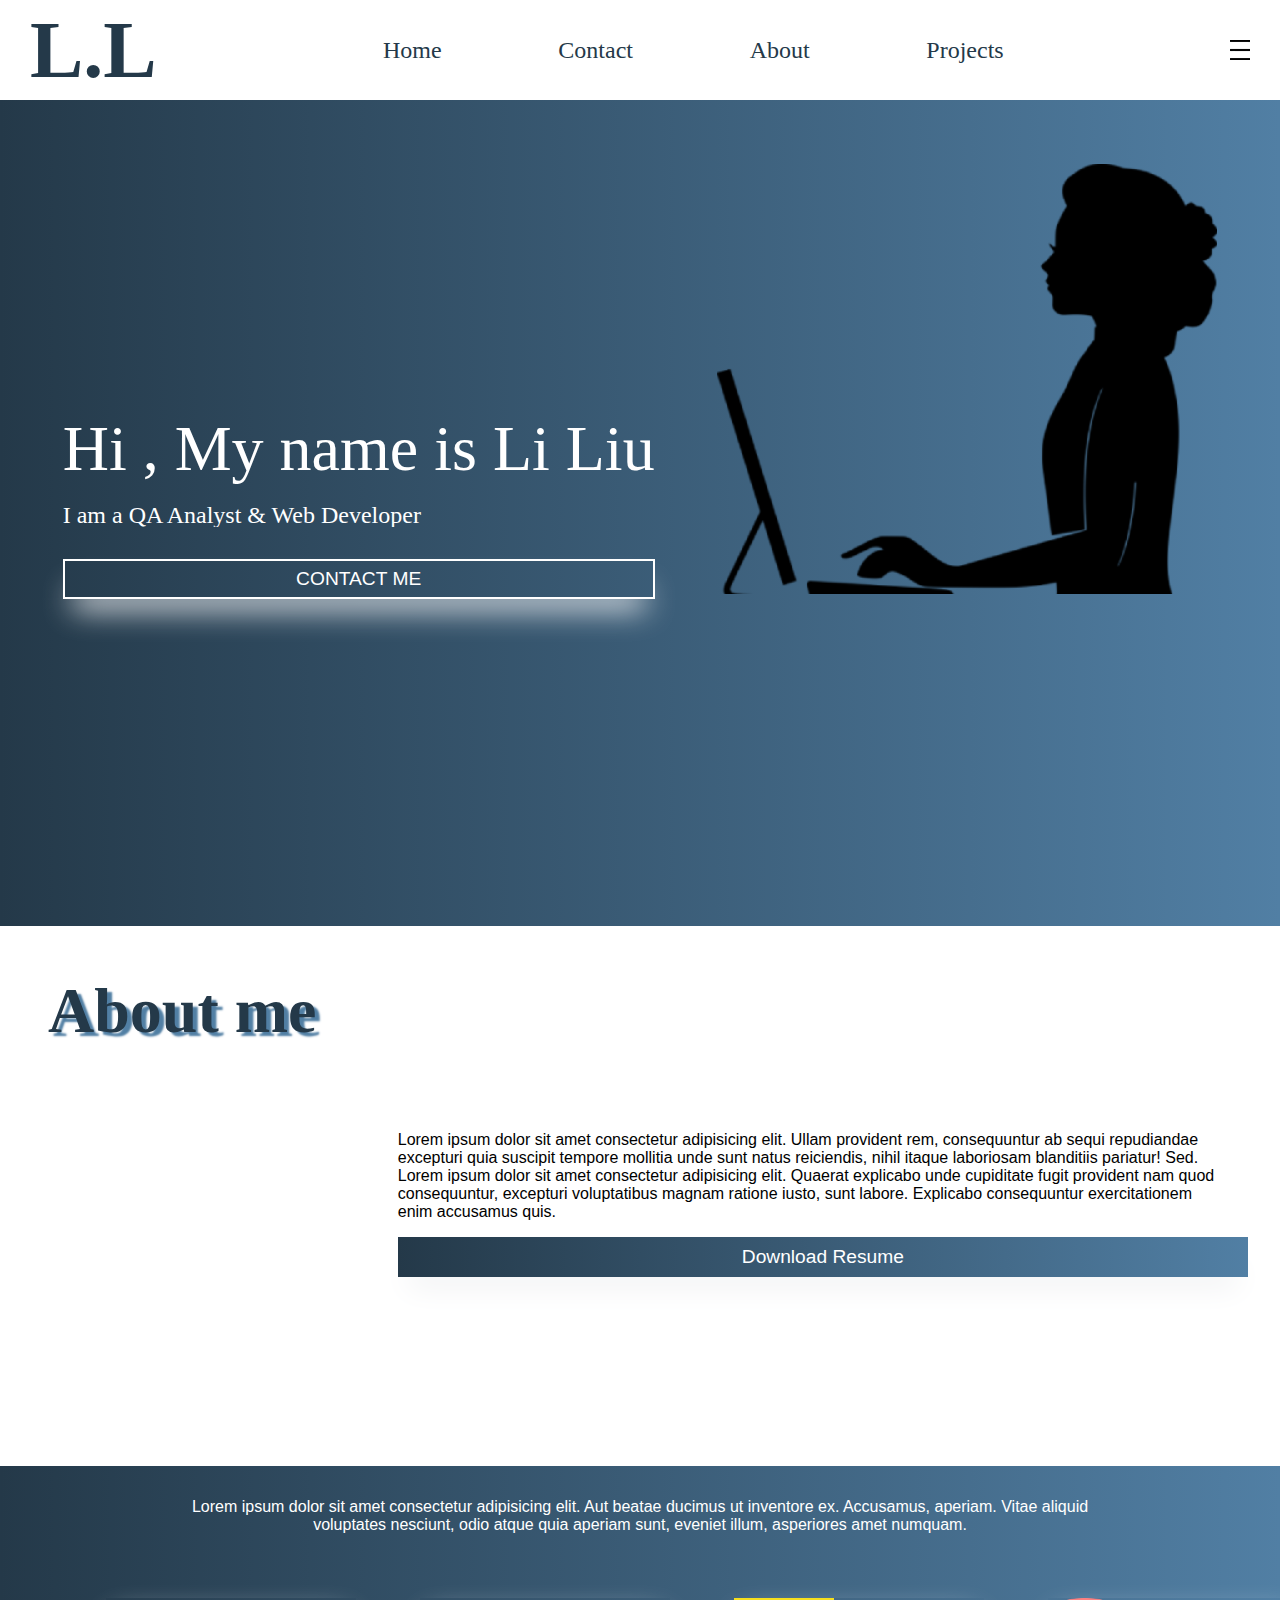
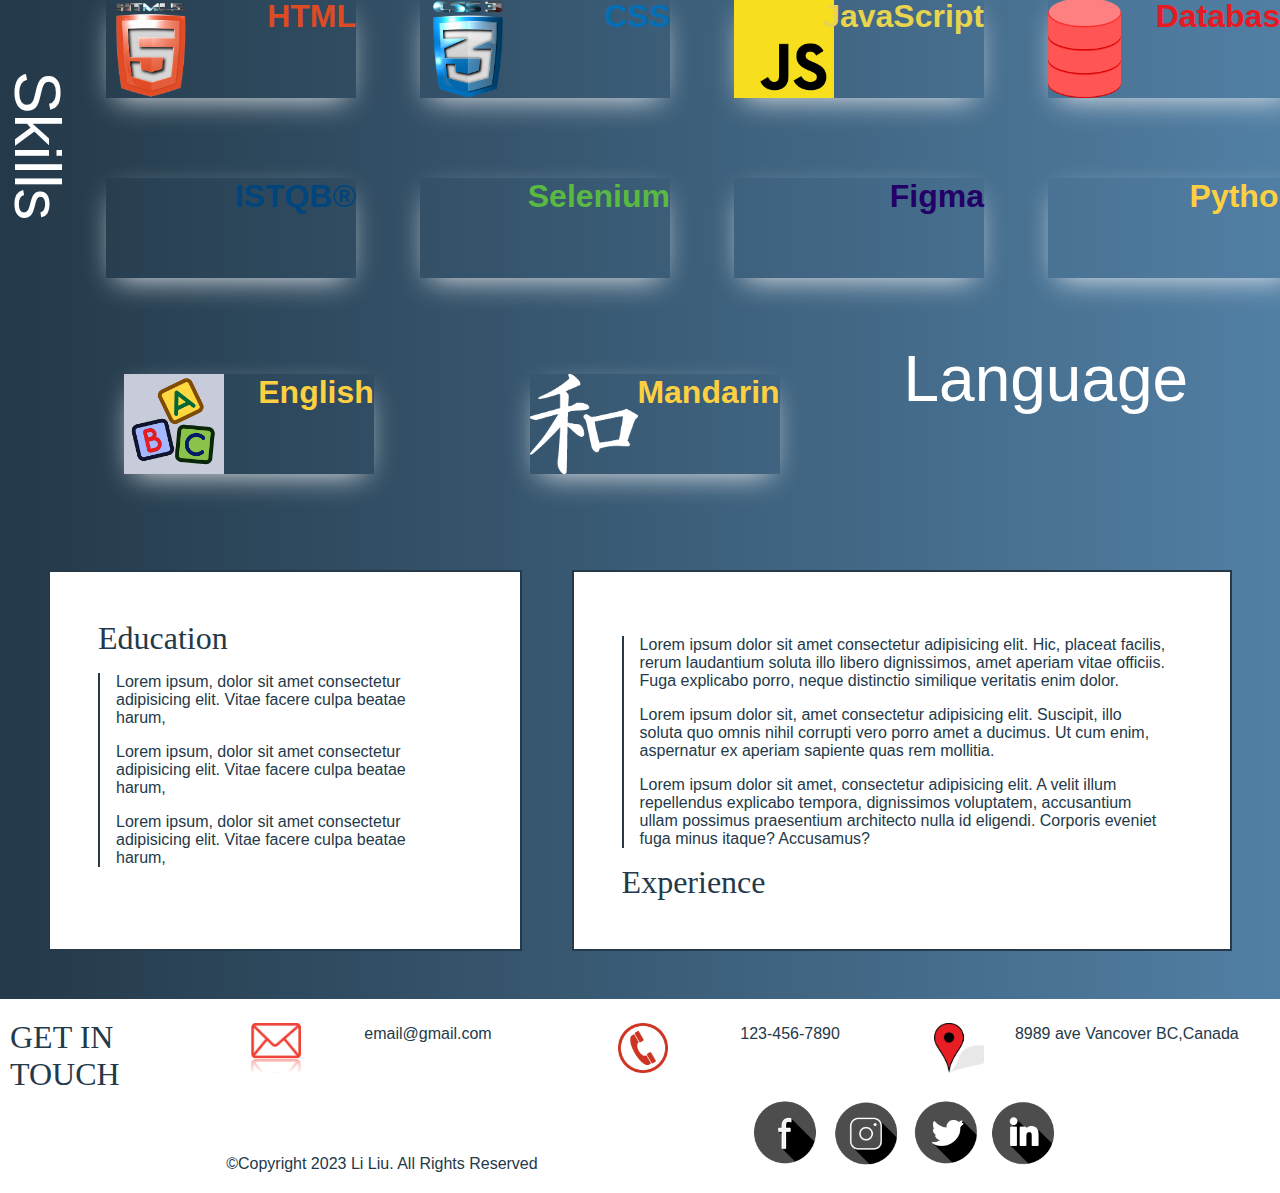
<file: index.html>
<!DOCTYPE html>
<html lang="en">

<head>
  <meta charset="UTF-8" />
  <meta http-equiv="X-UA-Compatible" content="IE=edge" />
  <meta name="viewport" content="width=device-width, initial-scale=1.0" />
  <!-- favicon -->
  <link rel="shortcut icon" type="image/png" href="img/ll.png">
  <link rel="stylesheet" href="./css/style.css">
  <title>My Portfolio</title>
</head>

<body>
  <header>
    <div class="nav-container">
      <a href="./index.html" target="_top">
        <div class="logo-box">L.L</div>
      </a>
      <div class="flex-row navbar">
        <a href="./index.html" target="_top">Home</a>
        <a href="./contact.html" target="_blank">Contact</a>
        <a href="./index.html">About</a>
        <a href="./projects.html">Projects</a>
      </div>
      <div class="menu-icon"></div>
    </div>
  </header>
  <main>
    <section class="bio-container flex-row">
      <div class="name flex-col">
        <h1>Hi , My name is Li Liu</h1>
        <div class="marquee">
          <div>
            <h2>I am a QA Analyst & Web Developer</h2>
            <h2>I am a QA Analyst & Web Developer</h2>
          </div>
        </div>
        <div class="contact-button flex-box"><a href="contact.html">CONTACT ME</a></div>
      </div>
      <div class="main-img"></div>
    </section>
    <section id="about-me" class="about-container flex-row">
      <div class="about-title">About me</div>
      <div class="flex-col">
        <p>Lorem ipsum dolor sit amet consectetur adipisicing elit. Ullam provident rem, consequuntur ab sequi
          repudiandae excepturi quia suscipit tempore mollitia unde sunt natus reiciendis, nihil itaque laboriosam
          blanditiis pariatur! Sed.<br>
          Lorem ipsum dolor sit amet consectetur adipisicing elit. Quaerat explicabo unde cupiditate fugit provident nam
          quod consequuntur, excepturi voluptatibus magnam ratione iusto, sunt labore. Explicabo consequuntur
          exercitationem enim accusamus quis.</p>
        <div class="download-button flex-box"><a href="resume.pdf">Download Resume</a></div>
      </div>
    </section>
    <section>
      <div class="skill-intro">
        <h3>Lorem ipsum dolor sit amet consectetur adipisicing elit. Aut beatae ducimus ut inventore ex. Accusamus,
          aperiam. Vitae aliquid voluptates nesciunt, odio atque quia aperiam sunt, eveniet illum, asperiores amet
          numquam.</h3>
      </div>
      <div class="skill-container flex-box flex-row">
        <h1>Skills</h1>
        <div>
          <div class="flex-row">
            <div class="skill-box skill-img-1 skill-1">HTML</div>
            <div class="skill-box skill-img-2 skill-2">CSS</div>
            <div class="skill-box skill-img-3 skill-3">JavaScript</div>
            <div class="skill-box skill-img-4 skill-4">Database</div>
          </div>
          <div class="flex-row">
            <div class="skill-box skill-img-5 skill-5">ISTQB®</div>
            <div class="skill-box skill-img-6 skill-6">Selenium</div>
            <div class="skill-box skill-img-7 skill-7">Figma</div>
            <div class="skill-box skill-img-8 skill-8">Python</div>
          </div>
        </div>
      </div>
      <div class="flex-row">
        <div class="skill-box skill-img-9 skill-9">English</div>
        <div class="skill-box skill-img-10 skill-10">Mandarin</div>
        <h1>Language</h1>
      </div>
    </section>
    <section>
      <div class="ee-container">
        <div class="eduction-container">
          <h1>Education</h1>
          <div class="ee-items">
            <div class="ee-item">
              Lorem ipsum, dolor sit amet consectetur adipisicing elit. Vitae facere culpa beatae harum,
            </div>
            <div class="ee-item">
              Lorem ipsum, dolor sit amet consectetur adipisicing elit. Vitae facere culpa beatae harum,
            </div>
            <div class="ee-item">
              Lorem ipsum, dolor sit amet consectetur adipisicing elit. Vitae facere culpa beatae harum,
            </div>
          </div>
        </div>
        <div class="experience-container">
          <div class="ee-items">
            <div class="ee-item">
              Lorem ipsum dolor sit amet consectetur adipisicing elit. Hic, placeat facilis, rerum laudantium soluta
              illo libero dignissimos, amet aperiam vitae officiis. Fuga explicabo porro, neque distinctio similique
              veritatis enim dolor.
            </div>
            <div class="ee-item">
              Lorem ipsum dolor sit, amet consectetur adipisicing elit. Suscipit, illo soluta quo omnis nihil corrupti
              vero porro amet a ducimus. Ut cum enim, aspernatur ex aperiam sapiente quas rem mollitia.
            </div>
            <div class="ee-item">
              Lorem ipsum dolor sit amet, consectetur adipisicing elit. A velit illum repellendus explicabo tempora,
              dignissimos voluptatem, accusantium ullam possimus praesentium architecto nulla id eligendi. Corporis
              eveniet fuga minus itaque? Accusamus?
            </div>
          </div>
          <h1>Experience</h1>
        </div>
      </div>
    </section>
  </main>
  <footer>
    <div class="footer-flex-box">
      <h2 class="">GET IN TOUCH</h2>
      <div class="flex-box">
        <div class="flex-row">
          <div class="footer-image1"></div>
          <a href="mailto:email@example.com">email@gmail.com</a>
        </div>
        <div class="flex-row">
          <div class="footer-image2"></div>
          <a href="tel:123-456-7890">123-456-7890</a>
        </div>
        <div class="flex-row">
          <div class="footer-image3"></div>
          <a href="address:8989 ave Vancover BC,Canada">8989 ave Vancover BC,Canada</a>
        </div>
      </div>
    </div>
    <div class="footer-flex-box">
      <div class="copyright">&copy;Copyright 2023 Li Liu. All Rights Reserved</div>
      <div class="footer-img"></div>
    </div>
  </footer>
</body>

</html>
</file>
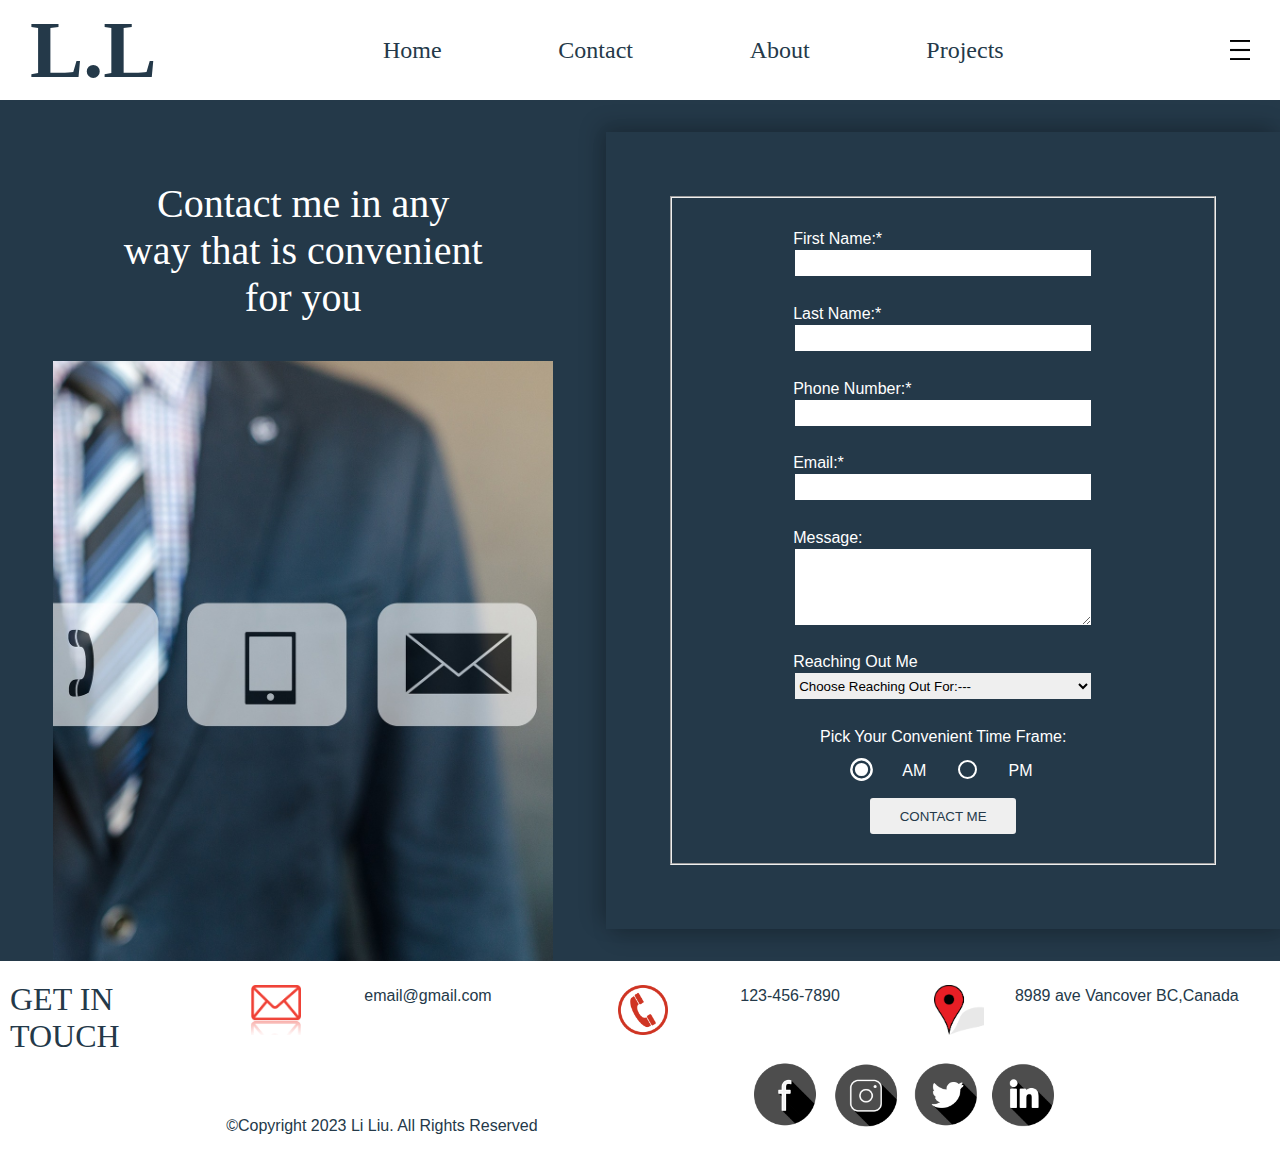
<file: contact.html>
<!DOCTYPE html>
<html lang="en">

<head>
  <meta charset="UTF-8" />
  <meta http-equiv="X-UA-Compatible" content="IE=edge" />
  <meta name="viewport" content="width=device-width, initial-scale=1.0" />
  <link rel="stylesheet" href="./css/style.css">
  <title>Contact</title>
</head>

<body>
  <header>
    <div class="nav-container">
      <a href="./index.html" target="_top">
        <div class="logo-box">L.L</div>
      </a>
      <div class="flex-row navbar">
        <a href="./index.html" target="_top">Home</a>
        <a href="./contact.html" target="_blank">Contact</a>
        <a href="./index.html">About</a>
        <a href="./projects.html">Projects</a>
      </div>
      <div class="menu-icon"></div>
    </div>
  </header>
  <main>
    <div class="contact-container flex-box">
      <div class="flex-box flex-col">
        <h1 class="page-h1">Contact me in any way that is convenient for you</h1>
        <div class="contact-img"></div>
      </div>
      <form class="contact-form flex-box flex-col" action="./thankyou.html">
        <fieldset class="flex-box">
          <!-- <legend>Personal Information</legend> -->
          <div class="flex-box flex-col">
            <div class="flex-col">
              <label for="fName">First Name:*</label>
              <input type="text" name="fName" required />
            </div>
            <div class="flex-col">
              <label for="lName">Last Name:*</label>
              <input type="text" name="lName" required />
            </div>
            <div class="flex-col">
              <label for="phoneNumber">Phone Number:*</label>
              <input type="text" name="phoneNumber" required />
            </div>
            <div class="flex-col">
              <label for="email">Email:*</label>
              <input type="email" name="email" required />
            </div>
            <div class="flex-col">
              <label for="message">Message:</label>
              <textarea id="message" name="message" rows="5" cols="5"></textarea>
            </div>
            <div class="flex-col">
              <label for="reachOut">Reaching Out Me</label>
              <select id="reachOut_selector" name="reachOut_selector" id="reachOut_selector">
                <option value="">Choose Reaching Out For:---</option>
                <optgroup label="A Living Meeting">
                  <option value="zoom">Zoom Meeting</option>
                  <option value="meet">Google Meet</option>
                  <option value="team">Microsoft Team</option>
                </optgroup>
                <option value="option2">Send Me An Email</option>
                <option value="option3">Give Me A Call</option>
                <option value="option4">Left A Message</option>
                <optgroup label="Connect My Social Medial">
                  <option value="FB">Facebook</option>
                  <option value="TW">Twitter</option>
                  <option value="IN">LinkedIn</option>
                  <option value="IG">Instagram</option>
                </optgroup>
              </select>
            </div>
            <div class="flex-col">
              <label class="radio-label" for="timeFrame">Pick Your Convenient Time Frame:</label>
              <div class="flex-row">
                <input type="radio" name="time_Frame" Value="AM" checked />AM
                <input type="radio" name="time_Frame" Value="PM" />PM
              </div>
            </div>
            <button class="contactMe-btn" type="submit">CONTACT ME</button>
          </div>
        </fieldset>
      </form>
    </div>
  </main>
  <footer>
    <div class="footer-flex-box">
      <h2 class="">GET IN TOUCH</h2>
      <div class="flex-box">
        <div class="flex-row">
          <div class="footer-image1"></div>
          <a href="mailto:email@example.com">email@gmail.com</a>
        </div>
        <div class="flex-row">
          <div class="footer-image2"></div>
          <a href="tel:123-456-7890">123-456-7890</a>
        </div>
        <div class="flex-row">
          <div class="footer-image3"></div>
          <a href="address:8989 ave Vancover BC,Canada">8989 ave Vancover BC,Canada</a>
        </div>
      </div>
    </div>
    <div class="footer-flex-box">
      <div class="copyright">&copy;Copyright 2023 Li Liu. All Rights Reserved</div>
      <div class="footer-img"></div>
    </div>
  </footer>
</body>

</html>
</file>
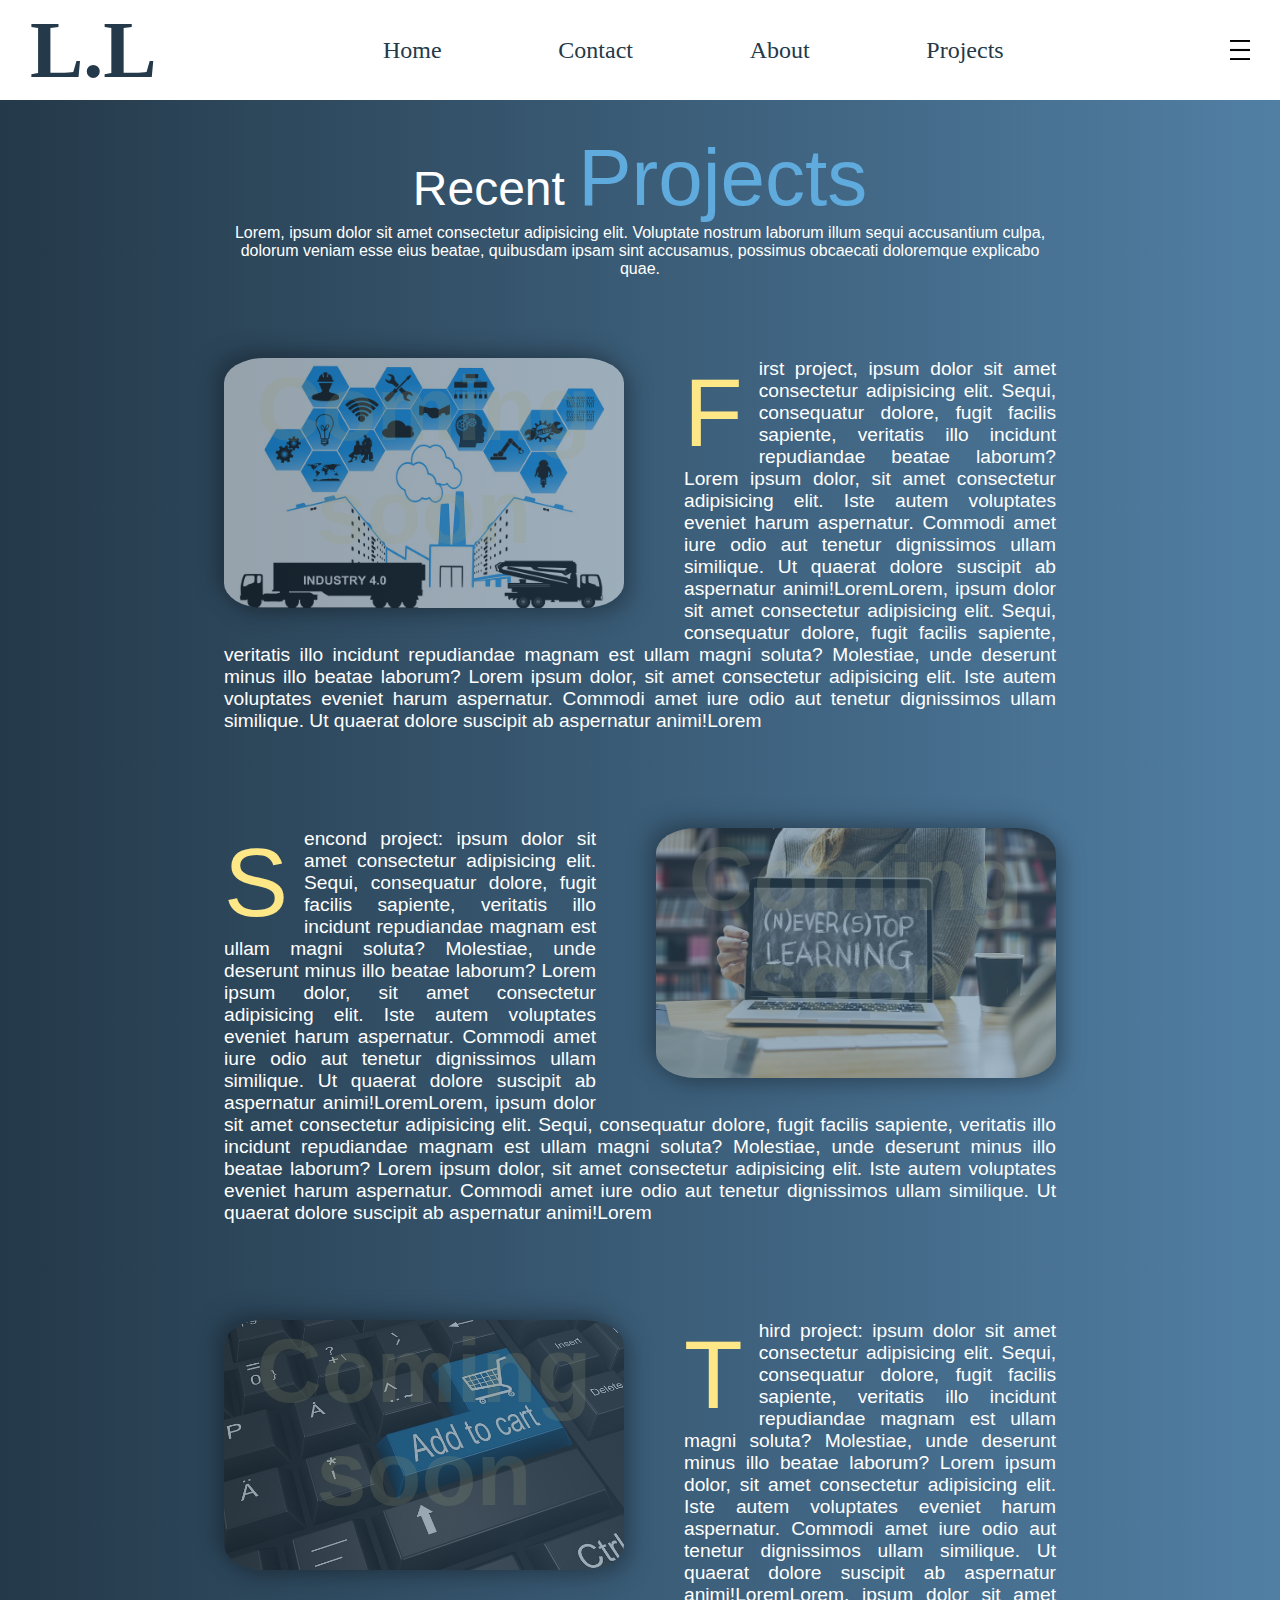
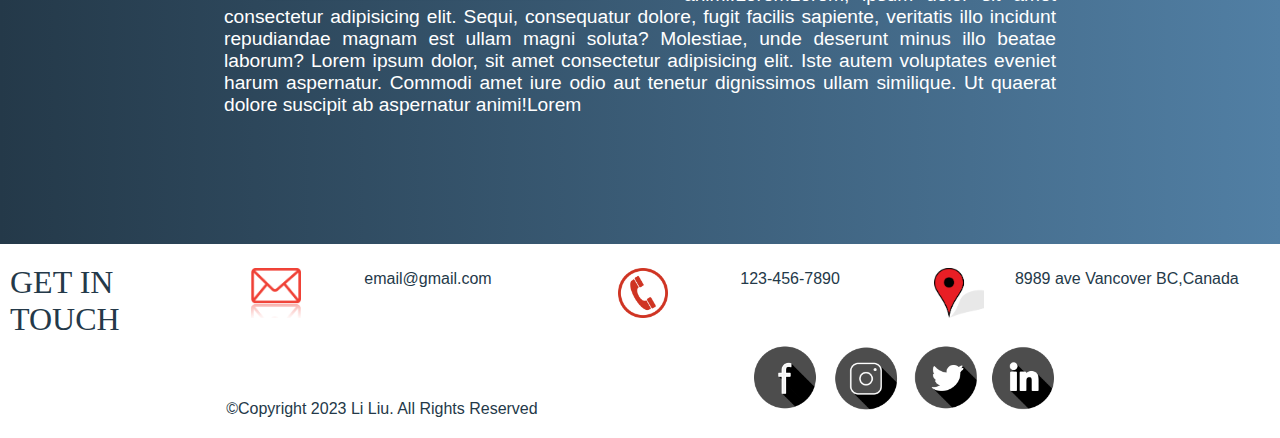
<file: projects.html>
<!DOCTYPE html>
<html lang="en">

<head>
  <meta charset="UTF-8">
  <meta http-equiv="X-UA-Compatible" content="IE=edge">
  <meta name="viewport" content="width=device-width, initial-scale=1.0">
  <link rel="stylesheet" href="./css/style.css">
  <title>Projects</title>
</head>

<body>
  <header>
    <div class="nav-container">
      <a href="./index.html" target="_top">
        <div class="logo-box">L.L</div>
      </a>
      <div class="flex-row navbar">
        <a href="./index.html" target="_top">Home</a>
        <a href="./contact.html" target="_blank">Contact</a>
        <a href="./index.html">About</a>
        <a href="./projects.html">Projects</a>
      </div>
      <div class="menu-icon"></div>
    </div>
  </header>
  <main>
    <div class="project-container">
      <h1 class="project-title">Recent <span>Projects</span></h1>
      <p class="project-intro">Lorem, ipsum dolor sit amet consectetur adipisicing elit. Voluptate nostrum laborum illum
        sequi accusantium culpa, dolorum veniam esse eius beatae, quibusdam ipsam sint accusamus, possimus obcaecati
        doloremque explicabo quae.</p>
      <div class="float-img float-left project-img-1">Coming soon</div>
      <p class="first-paragraph">First project, ipsum
        dolor sit amet consectetur adipisicing elit. Sequi, consequatur
        dolore, fugit facilis sapiente, veritatis illo incidunt repudiandae
        beatae laborum?
        Lorem ipsum dolor, sit amet consectetur adipisicing elit. Iste autem voluptates eveniet harum aspernatur.
        Commodi amet iure odio aut tenetur dignissimos ullam similique. Ut quaerat dolore suscipit ab aspernatur
        animi!LoremLorem, ipsum
        dolor sit amet consectetur adipisicing elit. Sequi, consequatur
        dolore, fugit facilis sapiente, veritatis illo incidunt repudiandae
        magnam est ullam magni soluta? Molestiae, unde deserunt minus illo
        beatae laborum?
        Lorem ipsum dolor, sit amet consectetur adipisicing elit. Iste autem voluptates eveniet harum aspernatur.
        Commodi amet iure odio aut tenetur dignissimos ullam similique. Ut quaerat dolore suscipit ab aspernatur
        animi!Lorem</p>

      <div class="float-img float-right project-img-2">Coming soon</div>
      <p class="first-paragraph">Sencond project: ipsum
        dolor sit amet consectetur adipisicing elit. Sequi, consequatur
        dolore, fugit facilis sapiente, veritatis illo incidunt repudiandae
        magnam est ullam magni soluta? Molestiae, unde deserunt minus illo
        beatae laborum?
        Lorem ipsum dolor, sit amet consectetur adipisicing elit. Iste autem voluptates eveniet harum aspernatur.
        Commodi amet iure odio aut tenetur dignissimos ullam similique. Ut quaerat dolore suscipit ab aspernatur
        animi!LoremLorem, ipsum
        dolor sit amet consectetur adipisicing elit. Sequi, consequatur
        dolore, fugit facilis sapiente, veritatis illo incidunt repudiandae
        magnam est ullam magni soluta? Molestiae, unde deserunt minus illo
        beatae laborum?
        Lorem ipsum dolor, sit amet consectetur adipisicing elit. Iste autem voluptates eveniet harum aspernatur.
        Commodi amet iure odio aut tenetur dignissimos ullam similique. Ut quaerat dolore suscipit ab aspernatur
        animi!Lorem</p>

      <div class="float-img float-left project-img-3">Coming soon</div>
      <p class="first-paragraph">Third project: ipsum
        dolor sit amet consectetur adipisicing elit. Sequi, consequatur
        dolore, fugit facilis sapiente, veritatis illo incidunt repudiandae
        magnam est ullam magni soluta? Molestiae, unde deserunt minus illo
        beatae laborum?
        Lorem ipsum dolor, sit amet consectetur adipisicing elit. Iste autem voluptates eveniet harum aspernatur.
        Commodi amet iure odio aut tenetur dignissimos ullam similique. Ut quaerat dolore suscipit ab aspernatur
        animi!LoremLorem, ipsum
        dolor sit amet consectetur adipisicing elit. Sequi, consequatur
        dolore, fugit facilis sapiente, veritatis illo incidunt repudiandae
        magnam est ullam magni soluta? Molestiae, unde deserunt minus illo
        beatae laborum?
        Lorem ipsum dolor, sit amet consectetur adipisicing elit. Iste autem voluptates eveniet harum aspernatur.
        Commodi amet iure odio aut tenetur dignissimos ullam similique. Ut quaerat dolore suscipit ab aspernatur
        animi!Lorem</p>
    </div>
  </main>
  <footer>
    <div class="footer-flex-box">
      <h2 class="">GET IN TOUCH</h2>
      <div class="flex-box">
        <div class="flex-row">
          <div class="footer-image1"></div>
          <a href="mailto:email@example.com">email@gmail.com</a>
        </div>
        <div class="flex-row">
          <div class="footer-image2"></div>
          <a href="tel:123-456-7890">123-456-7890</a>
        </div>
        <div class="flex-row">
          <div class="footer-image3"></div>
          <a href="address:8989 ave Vancover BC,Canada">8989 ave Vancover BC,Canada</a>
        </div>
      </div>
    </div>
    <div class="footer-flex-box">
      <div class="copyright">&copy;Copyright 2023 Li Liu. All Rights Reserved</div>
      <div class="footer-img"></div>
    </div>
  </footer>
</body>

</html>
</file>
<file: css/style.css>
* {
    padding: 0;
    margin: 0;
    scroll-behavior: smooth;
    box-sizing: border-box;
}

body {
    font-family: 'Segoe UI', Tahoma, Geneva, Verdana, sans-serif;
    color: white;
    background-image: linear-gradient(to right, #243949 0%, #517fa4 100%);
}

.flex-box {
    display: flex;
    justify-content: center;
    align-items: center;
}

.flex-col {
    display: flex;
    flex-direction: column;
    justify-content: center;
}

.flex-row {
    width: 100%;
    display: flex;
    flex-direction: row;
    justify-content: space-evenly;
    margin-bottom: 1em;
    box-sizing: border-box;
}

.nav-container {
    display: flex;
    justify-content: space-between;
    align-items: center;
    background-color: white;
    width: 100%;
    height: 100px;
    padding: 0 30px;
}

.logo-box {
    color: #243949;
    font-size: 5rem;
    font-family: 'Times New Roman', Times, serif;
    font-weight: 600;
}

a {
    text-decoration: none;
}

.navbar {
    width: 70%;
    padding-top: 1em;
    justify-content: space-evenly;
    align-items: center;
}

.navbar a {
    text-decoration: none;
    color: #243949;
    font-size: 1.5rem;
    font-family: 'Times New Roman', Times, serif;
}

.navbar a:hover {
    color: #60abde;
}

h1 {
    font-size: 4rem;
    font-weight: 500;
}

h2 {
    font-size: 1.5rem;
    font-weight: 300;
}

h3 {
    font-size: 1rem;
    font-weight: 150;
}

.bio-container {
    height: 90vh;
    width: auto;

}

.marquee {
    height: 25px;
    width: 420px;
    margin-top: 1em;
    overflow: hidden;
    position: relative;
}

.marquee div {
    display: block;
    width: 200%;
    height: 30px;
    position: absolute;
    overflow: hidden;
    animation: marquee 10s linear infinite;
}

.marquee h2 {
    float: left;
    width: 50%;
}

@keyframes marquee {
    0% {
        left: 0;
    }

    100% {
        left: -100%;
    }
}

.main-img {
    margin-top: 4em;
    right: -3em;
    width: 500px;
    height: 430px;
    background-image: url("../img/programmer-4431280.png");
    background-size: cover;
}

.name h1,
h2 {
    font-family: 'Times New Roman', Times, serif;
    color: white;
}

.contact-button {
    margin-top: 2em;
    border: 2px solid white;
    width: 200px;
    height: 40px;
    box-shadow: rgb(239, 240, 242) 0px 20px 30px -10px;
}

.contact-button a,
.download-button a {
    text-decoration: none;
    color: white;
    font-size: 1.2rem;
    font-family: Arial, Helvetica, sans-serif;
}

.about-container {
    background-color: white;
    height: 60vh;
    padding: 3em;
}

.about-title {
    width: 60%;
    color: #243949;
    font-size: 4rem;
    font-family: 'Times New Roman', Times, serif;
    font-weight: bold;
    text-shadow: 5px 4px 2px #517fa4;
}

.about-container p {
    color: black;
    font-weight: 1rem;
    margin: 1em;
}

.download-button {
    border: none;
    width: 200px;
    height: 40px;
    box-shadow: rgb(239, 240, 242) 0px 20px 30px -10px;
    background-image: linear-gradient(to right, #243949 0%, #517fa4 100%);
    position: relative;
    left: 1em;
}

.skill-title,
.skill-intro {
    text-align: center;
    margin: 2em 10em;
}

.skill-box {
    width: 250px;
    height: 100px;
    border: 0 0 2px 0;
    box-shadow: rgb(239, 240, 242) 0px 10px 30px -10px;
    font-size: 2rem;
    font-weight: bold;
    text-align: right;
    background-size: contain;
    background-repeat: no-repeat;
    margin: 1em;
}

.skill-img-1 {
    background-image: url("../img/html5-1841458_640.png");
}

.skill-img-2 {
    background-image: url("../img/css3-1841590_640.png");
}

.skill-img-3 {
    background-image: url("../img/javascript-736400_640.png");
}

.skill-img-4 {
    background-image: url("../img/database-2025620_640.png");
}

.skill-img-5 {
    background-image: url("https://pbs.twimg.com/profile_images/928089986028658688/rDSOpCbC_400x400.jpg");
}

.skill-img-6 {
    background-image: url("https://upload.wikimedia.org/wikipedia/commons/d/d5/Selenium_Logo.png");
}

.skill-img-7 {
    background-image: url("https://cdn.sanity.io/images/599r6htc/localized/46a76c802176eb17b04e12108de7e7e0f3736dc6-1024x1024.png?w=670&q=75&fit=max&auto=format&dpr=2");
}

.skill-img-8 {
    background-image: url("https://upload.wikimedia.org/wikipedia/commons/thumb/c/c3/Python-logo-notext.svg/1200px-Python-logo-notext.svg.png");
}

.skill-img-9 {
    background-image: url("../img/english-1973908_640.png");
    color: #fdd041;
}

.skill-img-10 {
    background-image: url("../img/peace-24156_640.png");
    color: #fdd041;
}

.skill-1 {
    color: #dd4b25;
}

.skill-2 {
    color: #046eb6;
}

.skill-3 {
    color: #e8d44d;
}

.skill-4 {
    color: #e61a23;
}

.skill-5 {
    color: #01457c;
}

.skill-6 {
    color: #59b943;
}

.skill-7 {
    color: #230068;
}

.skill-8 {
    color: #fdd041;
}

.skill-container h1 {
    writing-mode: vertical-lr;
}

.language-title {
    text-orientation: upright;
}

.ee-container {
    display: grid;
    grid-template-columns: 40% auto;
    gap: 50px;
    padding: 3em;
}

.eduction-container,
.experience-container {
    background-color: white;
    border: 2px double #243949;
    color: #243949;
    padding: 3em;
}

.eduction-container h1,
.experience-container h1 {
    font-size: 2rem;
    font-family: 'Times New Roman', Times, serif;
}

.ee-item {
    margin: 1em;

}

.ee-items {
    border-left: 2px solid #243949;
}

.overlay {
    width: 100%;
    height: 100%;
    background-color: rgba(255, 255, 255, 0.3);
}

footer {
    background-color: white;
    padding: 20px 10px;
    color: #243949;
}

.footer-img {
    width: 300px;
    height: 80px;
    background-image: url("../img/social-media-5995266.png");
    background-size: cover;
    background-position: center;
}

.footer-image1 {
    width: 50px;
    height: 50px;
    background-image: url("../img/email.png");
    background-size: cover;
}

.footer-image2 {
    width: 50px;
    height: 50px;
    background-image: url("../img/telephone.png");
    background-size: cover;
}

.footer-image3 {
    width: 50px;
    height: 50px;
    background-image: url("../img/pin-42871_640.png");
    background-size: cover;
}

footer h2 {
    font-family: 'Times New Roman', Times, serif;
    color: #243949;
    font-size: 2rem;
}

.footer-flex-box {
    display: flex;
    justify-content: space-evenly;
}

footer a {
    text-decoration: none;
    color: #243949;
    margin: 2px 10px;
}

footer a:hover {
    color: #517fa4;
    border-bottom: 2px solid #243949;
}

.copyright {
    align-self: flex-end;
}

/* contact page style */
.contact-container {
    width: 100%;
    background-color: #243949;
}

.contact-img {
    width: 500px;
    height: 600px;
    background-image: url("../img/contact-us.jpg");
    background-size: cover;
    background-position: 100%;
}

.contact-form {
    width: 50%;
    background-color: #243949;
    padding: 4em;
    box-shadow: -7px -7px 20px rgba(0, 0, 0, 0.2), 7px 7px 20px rgba(0, 0, 0, 0.2);
}

.page-h1 {
    width: 60%;
    text-align: center;
    font-size: 2.5em;
    font-family: 'Times New Roman', Times, serif;
    margin: 2em auto 1em auto;
    overflow-wrap: break-word;
}

fieldset {
    width: 100%;
    padding-top: 2em;
}

legend {
    color: white;
    font-size: 1.5rem;
}

.contact-form input[type="text"],
input[type="number"],
input[type="date"],
input[type="email"] {
    width: 300px;
    height: 30px;
    margin-bottom: 2em;
}

.contact-form textarea {
    width: 300px;
    height: 80px;
    margin-bottom: 2em;
}

#reachOut_selector {
    width: 300px;
    height: 30px;
    margin-bottom: 2em;
}

input,
select,
textarea {
    border: 2px solid #243949;
}

input:hover,
select:hover,
textarea:hover {
    background-color: #dcd6d3;
}


input[type="radio"] {
    justify-content: space-evenly;
    align-items: left;
}

.radio-label {
    margin-bottom: 1em;
}

input[type="radio"] {
    appearance: none;
    width: 15px;
    height: 15px;
    border: 2px solid #243949;
    border-radius: 50%;
    background-color: #243949;
    outline: 2px solid white;
}

input[type="radio"]:checked {
    background-color: white;
    transform: scale(1.2)
}

.contactMe-btn {
    width: 150px;
    height: 40px;
    border-radius: 5px;
    border: 2px solid #243949;
    color: #243949;
    margin-bottom: 2em;
}

.contactMe-btn:hover {
    border: 2px solid white;
    background-color: #243949;
    color: white;
}

/* Project page style */
.project-container {

    width: 70%;
    margin: auto;
    padding: 2em;
}

.project-title,
.project-intro {
    text-align: center;
}

.project-container p {
    margin-bottom: 5em;
}


.project-img-1 {

    background-image: url("../img/project1.jpg");
    background-size: cover;
    background-position: center;
}

.project-img-2 {
    background-image: url("../img/project2.jpg");
    background-size: cover;
    background-position: center;
}

.project-img-3 {
    background-image: url("../img/project3.jpg");
    background-size: cover;
    background-position: center;
}

.float-img {
    width: 400px;
    height: 250px;
    color: #243949;
    font-weight: bold;
    font-size: 3rem;
    border-radius: 10%;
    text-align: center;
    font-size: 90px;
    box-shadow: -7px -7px 20px rgba(0, 0, 0, 0.5), 7px 7px 20px rgba(0, 0, 0, 0.5);
    opacity: 0.5;
    color: rgba(253, 231, 134, 0.2);
}

.float-img:hover {
    transform: scale(1.2);
    opacity: 0.8;
    color: rgba(253, 231, 134, 1);

}

.float-left {
    float: left;
    margin: 0 60px 20px 0;
}

.float-right {
    float: right;
    margin: 0 0 20px 60px;
}

.first-paragraph::first-letter {
    font-size: 6rem;
    color: rgb(253, 231, 134);
    float: left;
    margin-right: 1rem;
}

.first-paragraph {
    font-family: 'Trebuchet MS', 'Lucida Sans Unicode', 'Lucida Grande', 'Lucida Sans', Arial, sans-serif;
    font-size: 1.2rem;
    text-align: justify;
}

.project-container h1 {
    font-size: 3rem;
}

.project-container span {
    font-size: 5rem;
    color: #60abde;
    font-family: Verdana, Geneva, Tahoma, sans-serif;
}

.menu-icon {
    width: 20px;
    height: 20px;
    background-image: url("../img/hamburger-icon.png");
    background-size: cover;
}

@media (max-width: 1400px) {
    .flex-box {
        width: 100%
    }

    @media(max-width:1000px) {
        .flex-row {
            flex-direction: column;
            justify-content: space-evenly;
        }

        .navbar {
            display: none;
        }

        .menu-icon {
            display: block;
        }

        .contact-button {
            width: 50%;
        }

        .about-container {
            height: 150%;
        }

        .download-button {
            width: 50%;
        }

        .bio-container {
            flex-direction: column-reverse;
            font-size: 50%;
            padding-bottom: 2em;
        }

        .project-title {
            font-size: 2rem;
        }

        .float-img {
            width: 100%;
            font-size: 3rem;
        }

        .footer-flex-box {
            flex-direction: column;
        }
    }
}

@media (max-width: 768px) {

    nav {
        display: none;
    }

    .menu-icon {
        display: block;
    }

    .contact-button {
        width: 50%;
    }

    .about-container {
        height: 150%;
    }

    .download-button {
        width: 50%;
    }

    .bio-container {
        flex-direction: column-reverse;
        font-size: 50%;
        padding-bottom: 2em;
    }

    .project-title {
        font-size: 2rem;
    }

    .float-img {
        width: 100%;
        font-size: 3rem;
    }

    .footer-flex-box {
        flex-direction: column;
    }
}
</file>
